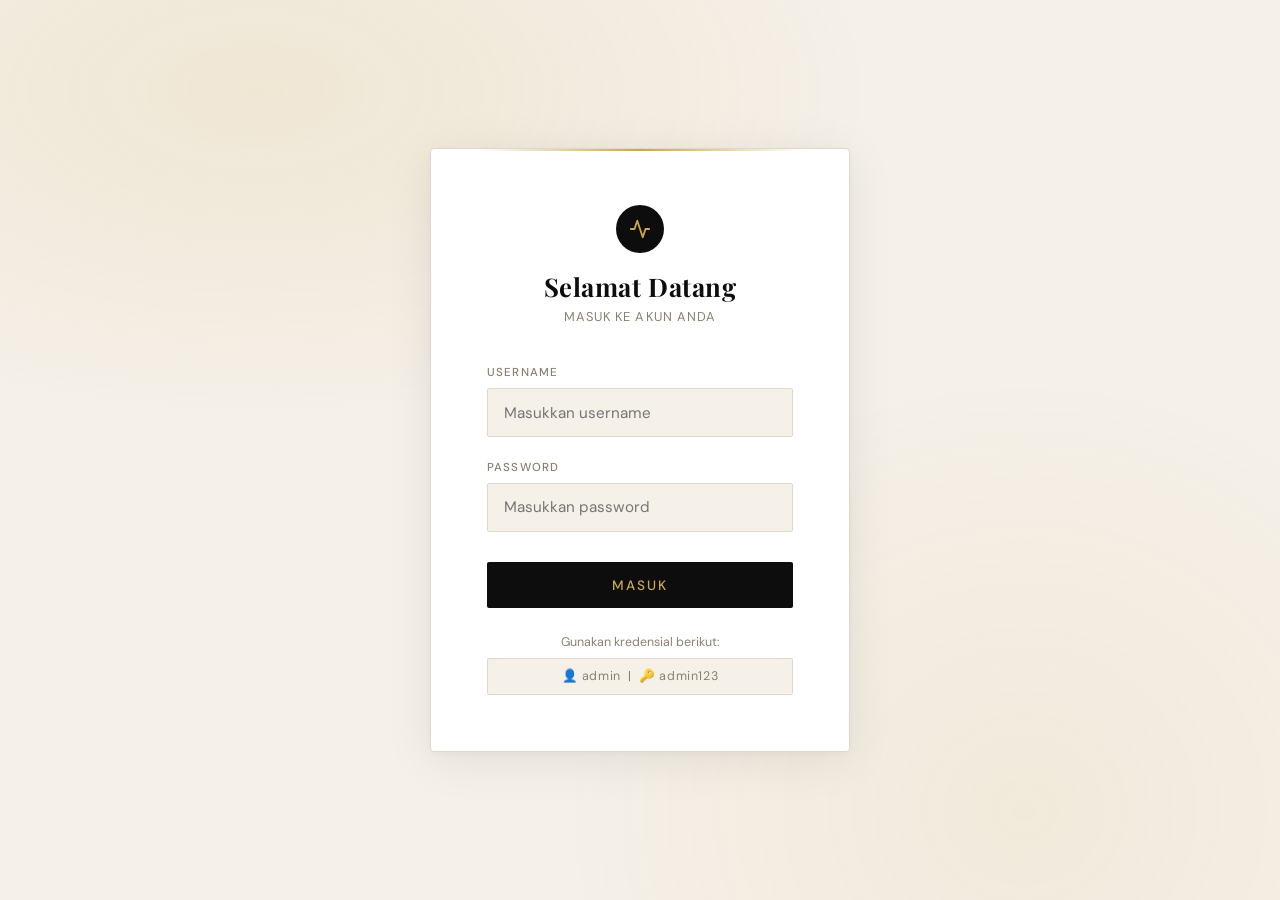
<file: index.html>
<!DOCTYPE html>
<html lang="id">
<head>
  <meta charset="UTF-8"/>
  <meta name="viewport" content="width=device-width, initial-scale=1.0"/>
  <title>Login</title>
  <link href="https://fonts.googleapis.com/css2?family=Playfair+Display:wght@400;700&family=DM+Sans:wght@300;400;500&display=swap" rel="stylesheet"/>
  <link rel="stylesheet" href="css/style.css"/>
</head>
<body>

  <div class="login-wrapper">
    <div class="login-card">

      <div class="brand">
        <div class="brand-icon">
          <svg viewBox="0 0 24 24" xmlns="http://www.w3.org/2000/svg">
            <polyline points="22 12 18 12 15 21 9 3 6 12 2 12"/>
          </svg>
        </div>
        <h1>Selamat Datang</h1>
        <p>Masuk ke akun Anda</p>
      </div>

      <div class="form-group">
        <label for="username">Username</label>
        <input type="text" id="username" placeholder="Masukkan username" autocomplete="off"/>
      </div>

      <div class="form-group">
        <label for="password">Password</label>
        <input type="password" id="password" placeholder="Masukkan password"/>
        <div class="error-msg" id="errorMsg">Username atau password salah. Coba lagi.</div>
      </div>

      <button class="login-btn" id="loginBtn" onclick="handleLogin()">Masuk</button>

      <div class="hint">
        Gunakan kredensial berikut:
        <span>👤 admin &nbsp;|&nbsp; 🔑 admin123</span>
      </div>

    </div>
  </div>

  <script src="js/script.js"></script>
</body>
</html>
</file>
<file: css/style.css>
/* ===== RESET & VARIABLES ===== */
*, *::before, *::after { box-sizing: border-box; margin: 0; padding: 0; }

:root {
  --ink: #0d0d0d;
  --cream: #f5f0e8;
  --gold: #c9a84c;
  --gold-light: #e8cc7a;
  --muted: #8a8070;
  --card: #ffffff;
  --border: #e0d8cc;
}

body {
  font-family: 'DM Sans', sans-serif;
  background: var(--cream);
  min-height: 100vh;
}

body::before {
  content: '';
  position: fixed;
  inset: 0;
  background:
    radial-gradient(ellipse 80% 60% at 20% 10%, rgba(201,168,76,0.12) 0%, transparent 60%),
    radial-gradient(ellipse 60% 80% at 80% 90%, rgba(201,168,76,0.08) 0%, transparent 60%);
  pointer-events: none;
  z-index: 0;
}

/* ===== ANIMATIONS ===== */
@keyframes fadeIn {
  from { opacity: 0; }
  to   { opacity: 1; }
}

@keyframes slideUp {
  from { opacity: 0; transform: translateY(16px); }
  to   { opacity: 1; transform: translateY(0); }
}

/* ===== LOGIN PAGE ===== */
.login-wrapper {
  display: flex;
  align-items: center;
  justify-content: center;
  min-height: 100vh;
  padding: 2rem;
  animation: fadeIn 0.6s ease;
  position: relative;
  z-index: 1;
}

.login-card {
  background: var(--card);
  border: 1px solid var(--border);
  border-radius: 4px;
  padding: 3.5rem;
  width: 100%;
  max-width: 420px;
  box-shadow: 0 8px 48px rgba(0,0,0,0.08), 0 2px 8px rgba(0,0,0,0.04);
  position: relative;
}

.login-card::before {
  content: '';
  position: absolute;
  top: 0; left: 3rem; right: 3rem;
  height: 2px;
  background: linear-gradient(90deg, transparent, var(--gold), transparent);
}

.brand {
  text-align: center;
  margin-bottom: 2.5rem;
}

.brand-icon {
  width: 48px;
  height: 48px;
  background: var(--ink);
  border-radius: 50%;
  display: flex;
  align-items: center;
  justify-content: center;
  margin: 0 auto 1rem;
}

.brand-icon svg { width: 22px; height: 22px; fill: none; stroke: var(--gold); stroke-width: 2; stroke-linecap: round; stroke-linejoin: round; }

.brand h1 {
  font-family: 'Playfair Display', serif;
  font-size: 1.6rem;
  color: var(--ink);
  letter-spacing: 0.02em;
}

.brand p {
  font-size: 0.8rem;
  color: var(--muted);
  margin-top: 0.3rem;
  letter-spacing: 0.08em;
  text-transform: uppercase;
}

.form-group { margin-bottom: 1.4rem; }

label {
  display: block;
  font-size: 0.72rem;
  font-weight: 500;
  letter-spacing: 0.1em;
  text-transform: uppercase;
  color: var(--muted);
  margin-bottom: 0.5rem;
}

input {
  width: 100%;
  padding: 0.85rem 1rem;
  background: var(--cream);
  border: 1px solid var(--border);
  border-radius: 2px;
  font-family: 'DM Sans', sans-serif;
  font-size: 0.95rem;
  color: var(--ink);
  outline: none;
  transition: border-color 0.2s, box-shadow 0.2s;
}

input:focus {
  border-color: var(--gold);
  box-shadow: 0 0 0 3px rgba(201,168,76,0.12);
}

.error-msg {
  font-size: 0.78rem;
  color: #c0392b;
  margin-top: 0.4rem;
  display: none;
}

.login-btn {
  width: 100%;
  padding: 0.9rem;
  background: var(--ink);
  color: var(--gold);
  border: none;
  border-radius: 2px;
  font-family: 'DM Sans', sans-serif;
  font-size: 0.85rem;
  font-weight: 500;
  letter-spacing: 0.15em;
  text-transform: uppercase;
  cursor: pointer;
  margin-top: 0.5rem;
  transition: background 0.2s, transform 0.15s;
}

.login-btn:hover { background: #1a1a1a; }
.login-btn:active { transform: scale(0.99); }
.login-btn.loading { pointer-events: none; opacity: 0.8; }

.hint {
  text-align: center;
  margin-top: 1.6rem;
  font-size: 0.78rem;
  color: var(--muted);
}

.hint span {
  display: block;
  background: var(--cream);
  border: 1px solid var(--border);
  border-radius: 2px;
  padding: 0.6rem;
  margin-top: 0.5rem;
  letter-spacing: 0.05em;
}

/* ===== DASHBOARD PAGE ===== */
.dashboard-page {
  display: flex;
  flex-direction: column;
  min-height: 100vh;
  animation: fadeIn 0.5s ease;
  position: relative;
  z-index: 1;
}

.topbar {
  background: var(--ink);
  padding: 0 2rem;
  display: flex;
  align-items: center;
  justify-content: space-between;
  height: 60px;
  position: sticky;
  top: 0;
  z-index: 100;
}

.topbar-brand {
  font-family: 'Playfair Display', serif;
  color: var(--gold);
  font-size: 1.15rem;
  letter-spacing: 0.04em;
}

.topbar-right {
  display: flex;
  align-items: center;
  gap: 1rem;
}

.user-badge {
  font-size: 0.8rem;
  color: #aaa;
  letter-spacing: 0.06em;
}

.logout-btn {
  background: transparent;
  border: 1px solid #333;
  color: #aaa;
  padding: 0.35rem 0.9rem;
  border-radius: 2px;
  font-family: 'DM Sans', sans-serif;
  font-size: 0.75rem;
  letter-spacing: 0.1em;
  text-transform: uppercase;
  cursor: pointer;
  transition: all 0.2s;
  text-decoration: none;
  display: inline-block;
}

.logout-btn:hover { border-color: var(--gold); color: var(--gold); }

.dashboard-body {
  padding: 2.5rem;
  max-width: 1100px;
  margin: 0 auto;
  width: 100%;
}

.dashboard-header { margin-bottom: 2.5rem; }

.dashboard-header h2 {
  font-family: 'Playfair Display', serif;
  font-size: 2rem;
  color: var(--ink);
}

.dashboard-header p {
  color: var(--muted);
  margin-top: 0.4rem;
  font-size: 0.9rem;
}

.stats-grid {
  display: grid;
  grid-template-columns: repeat(auto-fit, minmax(200px, 1fr));
  gap: 1.2rem;
  margin-bottom: 2.5rem;
}

.stat-card {
  background: var(--card);
  border: 1px solid var(--border);
  border-radius: 4px;
  padding: 1.6rem;
  position: relative;
  overflow: hidden;
  animation: slideUp 0.5s ease both;
}

.stat-card:nth-child(1) { animation-delay: 0.05s; }
.stat-card:nth-child(2) { animation-delay: 0.10s; }
.stat-card:nth-child(3) { animation-delay: 0.15s; }
.stat-card:nth-child(4) { animation-delay: 0.20s; }

.stat-card::after {
  content: '';
  position: absolute;
  bottom: 0; left: 0; right: 0;
  height: 2px;
  background: linear-gradient(90deg, var(--gold), transparent);
}

.stat-label {
  font-size: 0.7rem;
  letter-spacing: 0.12em;
  text-transform: uppercase;
  color: var(--muted);
  margin-bottom: 0.8rem;
}

.stat-value {
  font-family: 'Playfair Display', serif;
  font-size: 2.2rem;
  color: var(--ink);
}

.stat-change {
  font-size: 0.75rem;
  color: #2e7d32;
  margin-top: 0.4rem;
}

.content-grid {
  display: grid;
  grid-template-columns: 2fr 1fr;
  gap: 1.2rem;
}

.widget {
  background: var(--card);
  border: 1px solid var(--border);
  border-radius: 4px;
  padding: 1.6rem;
  animation: slideUp 0.5s ease 0.25s both;
}

.widget h3 {
  font-family: 'Playfair Display', serif;
  font-size: 1.05rem;
  color: var(--ink);
  margin-bottom: 1.2rem;
  padding-bottom: 0.8rem;
  border-bottom: 1px solid var(--border);
}

.activity-item {
  display: flex;
  align-items: flex-start;
  gap: 0.8rem;
  padding: 0.7rem 0;
  border-bottom: 1px solid #f5f0e8;
}

.activity-item:last-child { border-bottom: none; }

.activity-dot {
  width: 8px; height: 8px;
  background: var(--gold);
  border-radius: 50%;
  margin-top: 5px;
  flex-shrink: 0;
}

.activity-text { font-size: 0.85rem; color: var(--ink); line-height: 1.5; }
.activity-time { font-size: 0.72rem; color: var(--muted); margin-top: 2px; }

.quick-list { list-style: none; }

.quick-list li {
  display: flex;
  align-items: center;
  justify-content: space-between;
  padding: 0.65rem 0;
  border-bottom: 1px solid #f5f0e8;
  font-size: 0.85rem;
  color: var(--ink);
}

.quick-list li:last-child { border-bottom: none; }

.badge {
  font-size: 0.7rem;
  padding: 0.2rem 0.6rem;
  border-radius: 20px;
  font-weight: 500;
}

.badge-green  { background: #e8f5e9; color: #2e7d32; }
.badge-yellow { background: #fff8e1; color: #f57f17; }
.badge-blue   { background: #e3f2fd; color: #1565c0; }

/* ===== RESPONSIVE ===== */
@media (max-width: 700px) {
  .content-grid { grid-template-columns: 1fr; }
  .login-card   { padding: 2rem; }
  .dashboard-body { padding: 1.5rem; }
}
</file>
